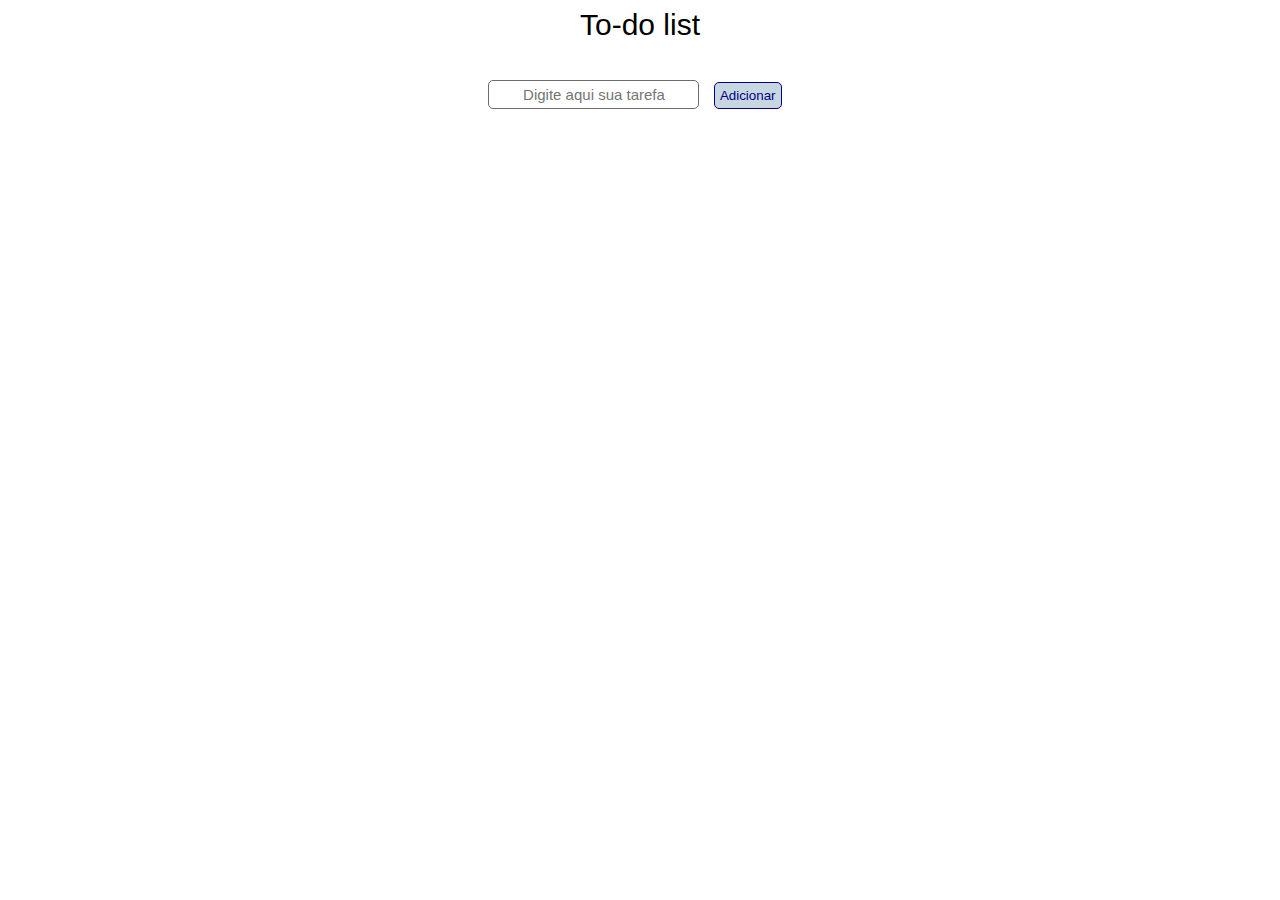
<file: dio-inter-frontend-developer/dio-desafio-to-do-list-js/index.html>
<!DOCTYPE html>
<html lang="pt-BR">
<head>
    <meta charset="UTF-8">
    <meta http-equiv="X-UA-Compatible" content="IE=edge">
    <meta name="viewport" content="width=device-width, initial-scale=1.0">
    <title>Desafio To-do List</title>
    <link rel="stylesheet" href="assets/css/style.css">
</head>
<body>
    <header>To-do list</header>
    <section>
        <div>
            <input type="text" name="txtTarefa" id="txtTarefa" placeholder="Digite aqui sua tarefa">
            <input type="button" value="Adicionar" onclick="adicionarItem()">            
        </div>
        <div id="itens"></div>
    </section>
    <script src="assets/js/scripts.js"></script>
</body>
</html>
</file>
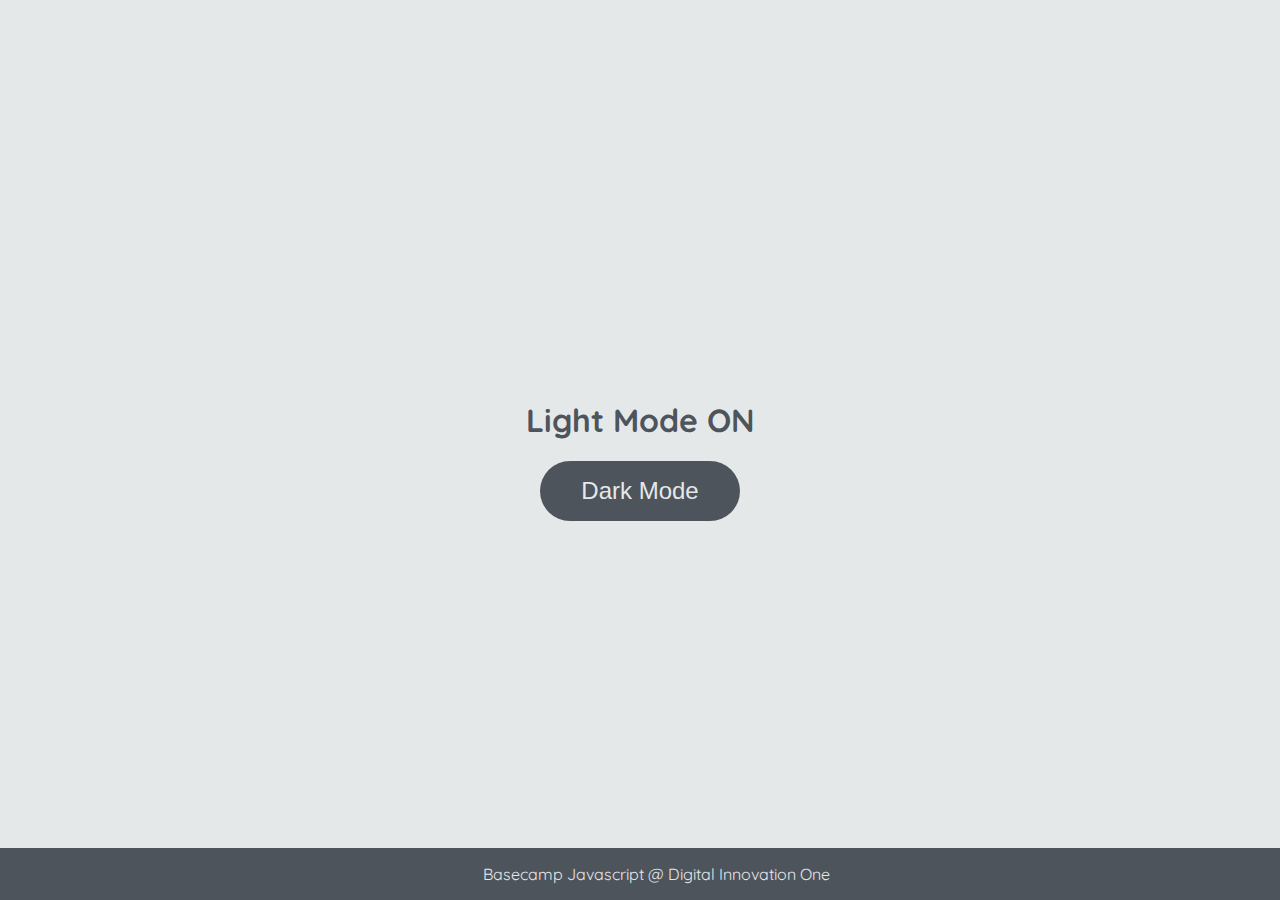
<file: dio-inter-frontend-developer/dio-dom/index.html>
<!DOCTYPE html>
<html lang="pt-BR">
<head>
    <meta charset="UTF-8">
    <meta http-equiv="X-UA-Compatible" content="IE=edge">
    <meta name="viewport" content="width=device-width, initial-scale=1.0">    
    <link rel="stylesheet" href="assets/css/style.css">
    <title>Dark mode and Light Mode</title>
</head>
<body>
    <main>
        <h1 id="page-title">Light Mode ON</h1>
        <button aria-label="selecionar-modo" id="mode-selector">Dark Mode</button>
    </main>

    <footer>Basecamp Javascript @ Digital Innovation One</footer>
    
    <script src="assets/js/scripts.js"></script>
</body>
</html>
</file>
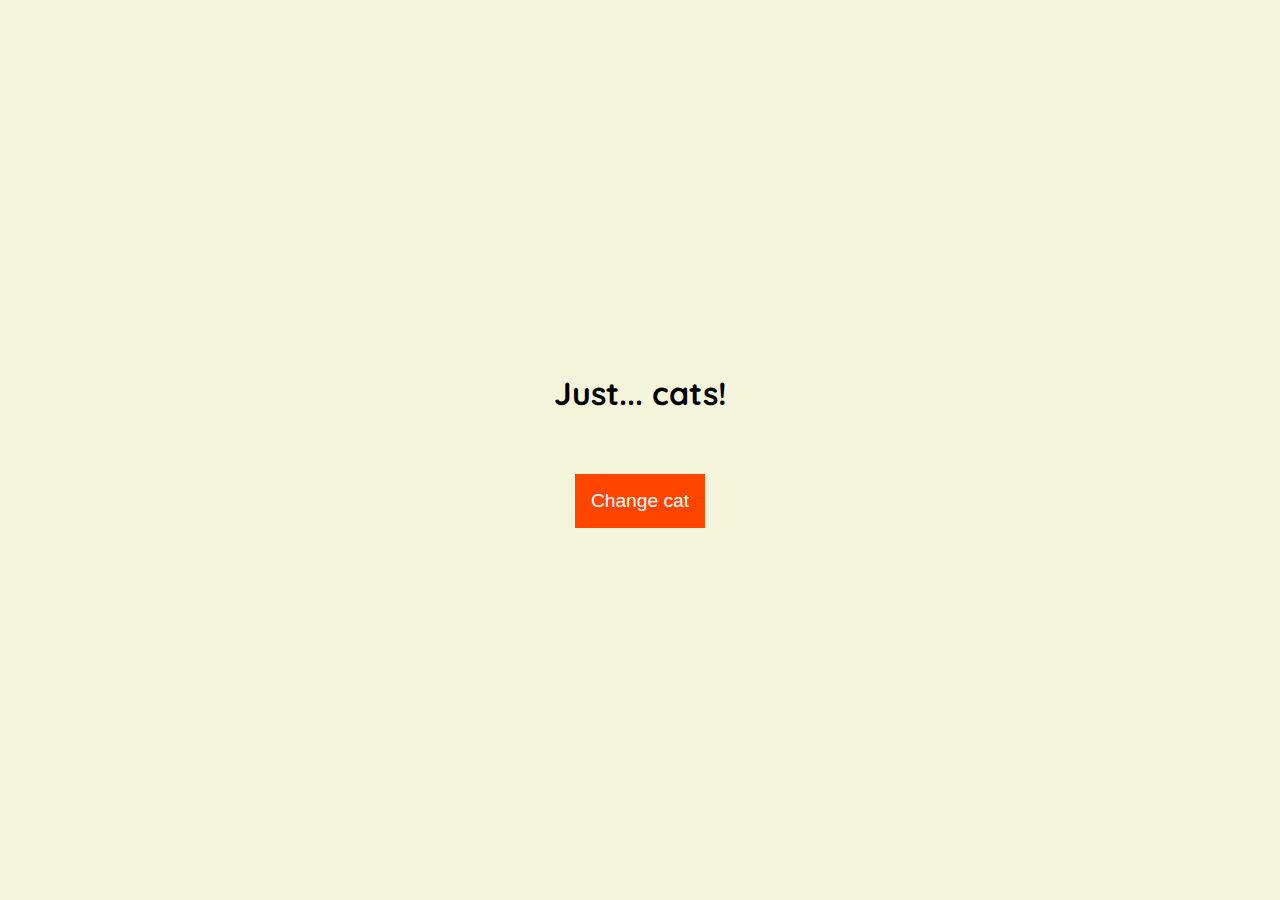
<file: dio-inter-frontend-developer/dio-javascript-assincrono/index.html>
<!DOCTYPE html>
<html lang="pt-BR">
<head>
    <meta charset="UTF-8">
    <meta http-equiv="X-UA-Compatible" content="IE=edge">
    <meta name="viewport" content="width=device-width, initial-scale=1.0">
    <title>Just... cats!</title>
    <link rel="stylesheet" href="assets/style.css">
</head>
<body>
    <main>
        <h1>Just... cats!</h1>
        <img id="cat" /><br />
        <button id="change-cat">Change cat</button>
    </main>
    <script src="assets/script.js"></script>
</body>
</html>
</file>
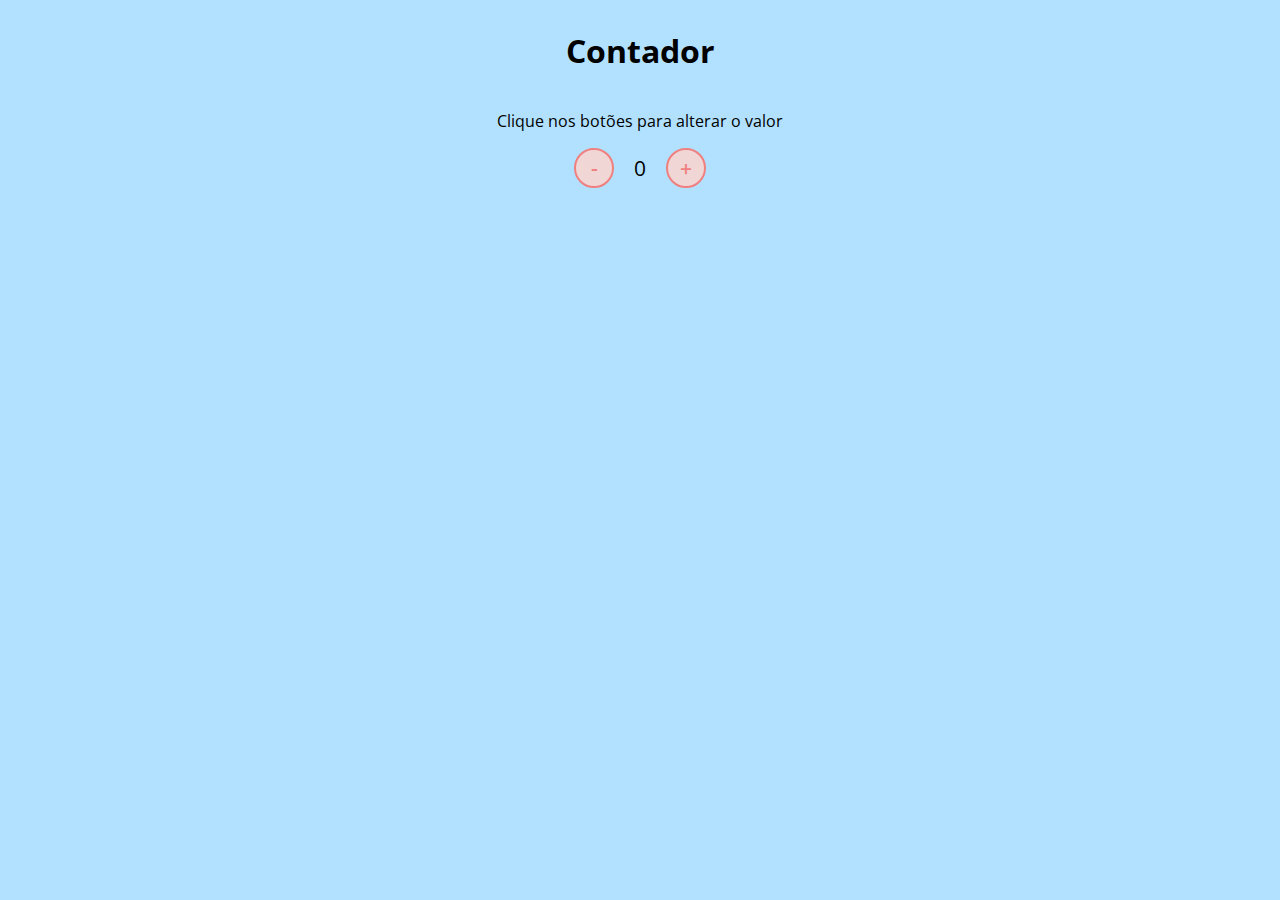
<file: dio-inter-frontend-developer/dio_atividade-contador/index.html>
<!DOCTYPE html>
<html lang="pt-BR">
<head>
    <meta charset="UTF-8">
    <meta http-equiv="X-UA-Compatible" content="IE=edge">
    <meta name="viewport" content="width=device-width, initial-scale=1.0">
    <link rel="stylesheet" href="assets/css/style.css">
    
    <title>Contador</title>
</head>
<body>
    <h1>Contador</h1>
    <p>Clique nos botões para alterar o valor</p>
    <div id="counter">
        <!-- <button name="subtrair" onclick="decrement()">-</button> -->
        <button name="subtrair">-</button>
        <span id="currentNumber">0</span>
        <!-- <button name="adicionar" onclick="increment()">+</button> -->
        <button name="adicionar">+</button>
    </div>
    <script src="assets/js/scripts.js"></script>
</body>
</html>
</file>
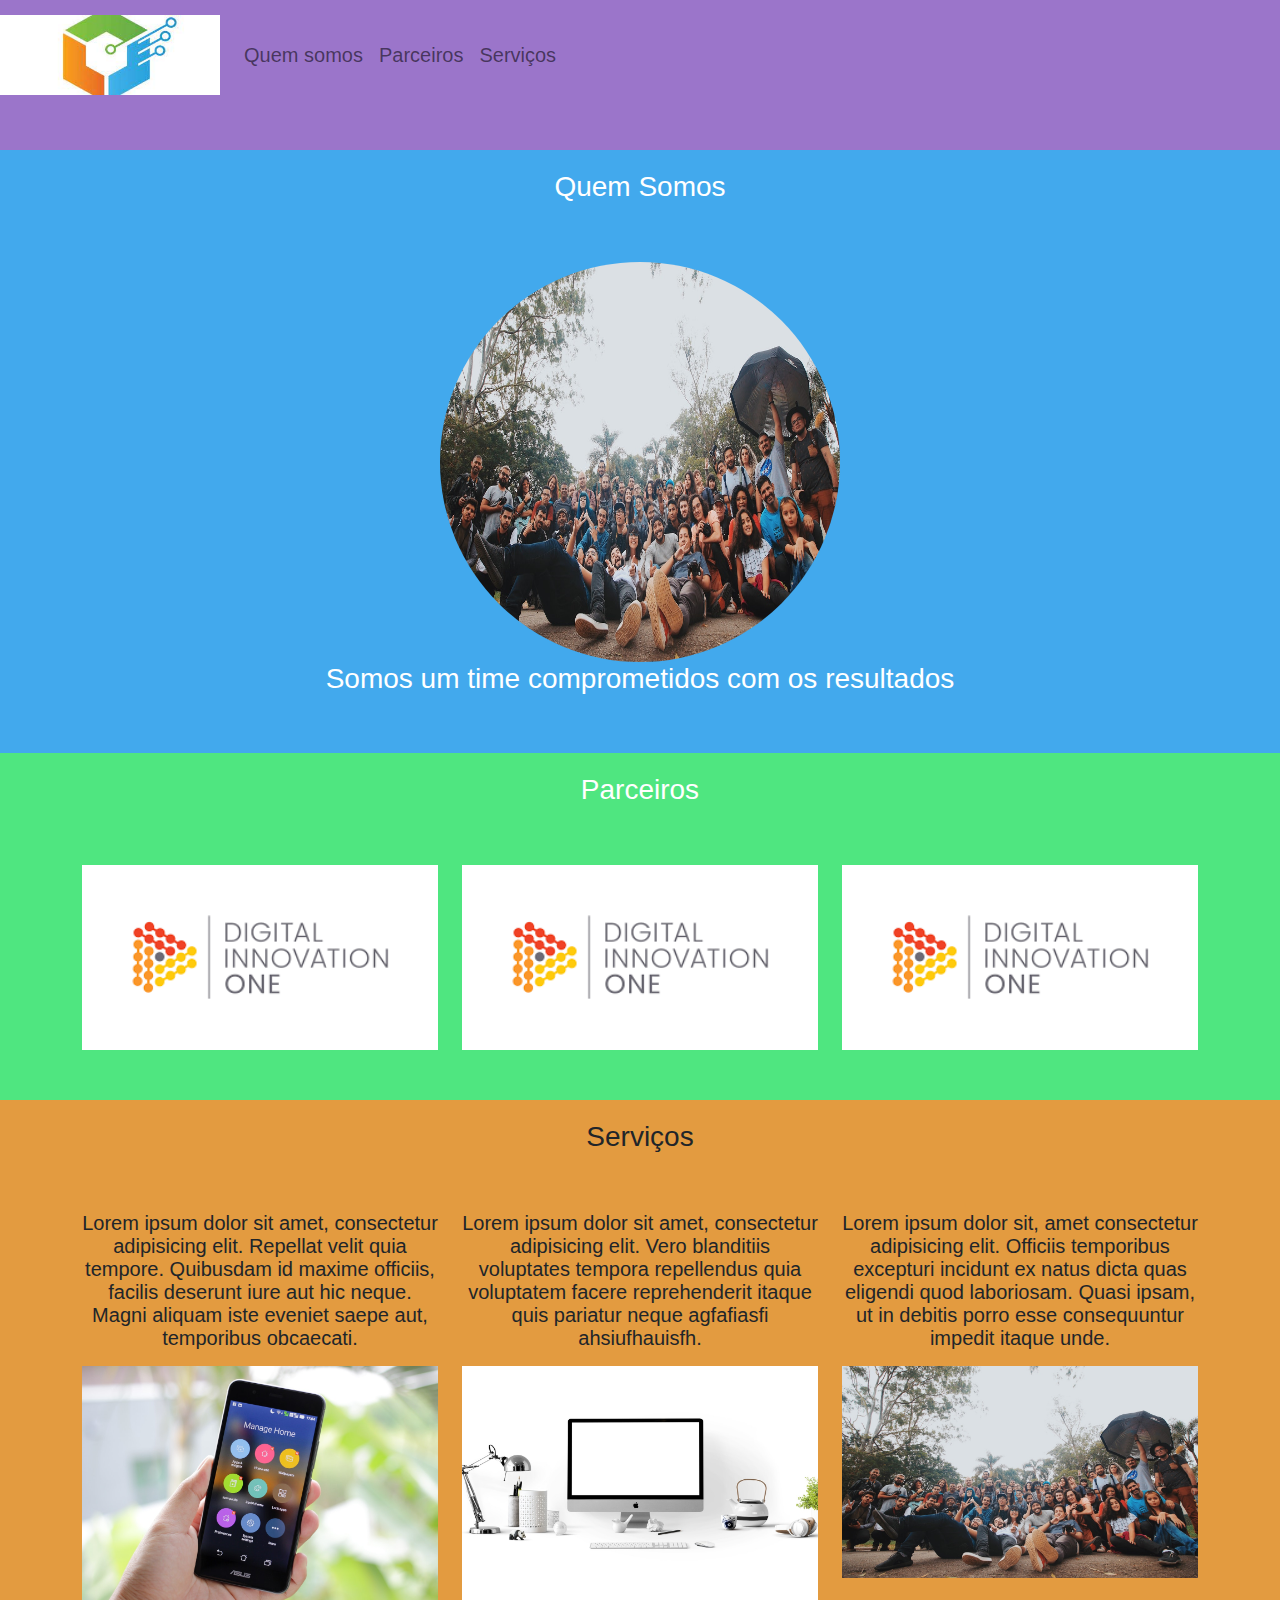
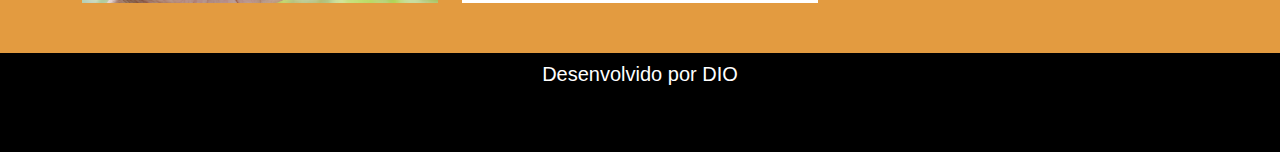
<file: dio-inter-frontend-developer/dio_aula_bootstrap/index.html>
<!DOCTYPE html>
<html lang="pt-BR">
<head>
    <meta charset="UTF-8">
    <meta http-equiv="X-UA-Compatible" content="IE=edge">
    <meta name="viewport" content="width=device-width, initial-scale=1.0">
    <title>Minha Página</title>
    <link rel="stylesheet" type="text/css" href="bootstrap\css\bootstrap.min.css">
    <link rel="stylesheet" type="text/css" href="css\style.css">
</head>
<body>
    <nav class="navbar navbar-expand-lg navbar-light margin">
        <a class="navbar-brand" href="#">
            <img src="img/globallabs.jpg" width="220" height="80">    
        </a>
        <div class="collapse navbar-collapse">
            <ul class="navbar-nav">
                <li class="nav-item">
                    <a class="nav-link" href="#quemsomos">Quem somos</a>
                </li>
                <li class="nav-item">
                    <a class="nav-link" href="#parceiros">Parceiros</a>
                </li>
                <li class="nav-item">
                    <a class="nav-link" href="#servicos">Serviços</a>
                </li>
            </ul>
        </div>
    </nav>

    <section id="quemSomos">
        <div class="container-fluid quem-somos text-center margin">
            <h3 class="margin">Quem Somos</h3>
            <img src="img/pexels-matheus-bertelli-3797402.jpg" class="rounded-circle" width="400" height="400">
            <h3>Somos um time comprometidos com os resultados</h3>
        </div>
    </section>

    <section id="parceiros">
        <div class="container-fluid parceiros text-center margin">
            <h3 class="margin">Parceiros</h3>
            <div class="container">
                <div class="row">
                    <div class="col-lg-4">
                        <img src="img/dio.png" width="100%">
                    </div>
                    <div class="col-lg-4">
                        <img src="img/dio.png" width="100%">
                    </div>
                    <div class="col-lg-4">
                        <img src="img/dio.png" width="100%">
                    </div>
                </div>
            </div>
        </div>
    </section>

    <section id="servicos">
        <div class="container-fluid servicos text-center margin">
            <h3 class="margin">Serviços</h3>
            <div class="container">
                <div class="row">
                    <div class="col-lg-4">
                        <p>Lorem ipsum dolor sit amet, consectetur adipisicing elit. Repellat velit quia tempore. Quibusdam id maxime officiis, facilis deserunt iure aut hic neque. Magni aliquam iste eveniet saepe aut, temporibus obcaecati.</p>
                        <img src="img/pexels-pixabay-248528.jpg" width="100%">
                    </div>
                    <div class="col-lg-4">
                        <p>Lorem ipsum dolor sit amet, consectetur adipisicing elit. Vero blanditiis voluptates tempora repellendus quia voluptatem facere reprehenderit itaque quis pariatur neque agfafiasfi ahsiufhauisfh.</p>
                        <img src="img/pexels-mockupeditorcom-205316.jpg" width="100%">
                    </div>
                    <div class="col-lg-4">
                        <p>Lorem ipsum dolor sit, amet consectetur adipisicing elit. Officiis temporibus excepturi incidunt ex natus dicta quas eligendi quod laboriosam. Quasi ipsam, ut in debitis porro esse consequuntur impedit itaque unde.</p>
                        <img src="img/pexels-matheus-bertelli-3797402.jpg" width=100%>
                    </div>
                </div>
            </div>
        </div>
    </section>
    <footer class="container-fluid text-center bg-footer margin">
        <p>Desenvolvido por DIO</p>
    </footer>
</body>
</html>
</file>
<file: dio-inter-frontend-developer/dio-desafio-to-do-list-js/assets/css/style.css>
@charset "UTF-8";

*{
    font-family: Arial, Helvetica, sans-serif;
}

header{
    text-align: center;
    font: normal 30px Arial;
}

section{
    display: flex;
    align-items: center;
    justify-content: center;
    flex-direction: column;
    padding: 30px;
}

input[type="text"]{
    border: 1px solid;
    border-radius: 5px;
    text-align: center;
    padding: 5px;
    color: rgb(110, 109, 109);
    font-size: 15px;
}

input[type="button"]{
    border: 1px solid darkblue;
    border-radius: 5px;
    background-color: rgb(199, 214, 223);
    color: darkblue;
    text-align: center;
    padding: 5px;
    margin: 10px;
}

input[type="checkbox"] + label{
    padding: 5px;
}

input[type="checkbox"]:checked + label{
    text-decoration: line-through;
    color: lightgray;
}
</file>
<file: dio-inter-frontend-developer/dio-dom/assets/css/style.css>
@import url('https://fonts.googleapis.com/css2?family=Quicksand:wght@300;400;600&display=swap');

body {
	background-color: #e5e8e8;
	color: #4e545c;
	margin: 0;
	font-family: 'Quicksand';
}

body.dark-mode {
	background-color: #000401;
	color: #e5e8e8;
}

main {
	height: 100vh;
	width: 100%;
	display: flex;
	flex-direction: column;
	align-items: center;
	justify-content: center;
}

footer {
	width: 100%;
	background-color: #4e545c;
	padding: 16px;
	color: #e5e8e8;
	position: fixed;
	bottom: 0;
	text-align: center;
	font-weight: 400;
}

footer.dark-mode {
	background-color: #8d9797;
	color: #000401;
}

button {
	border-radius: 40px;
	font-size: 1.5rem;
	height: 60px;
	width: 200px;
	border: none;
	background-color: #4e545c;
	color: #e5e8e8;
	transition: all 0.5s linear;
}

button:hover {
	background-color: #000401;
}

button.dark-mode {
	background-color: #e5e8e8;
	color: #4e545c;
}

button.dark-mode:hover {
	background-color: #4e545c;
	color: #e5e8e8;
}
</file>
<file: dio-inter-frontend-developer/dio-javascript-assincrono/assets/style.css>
@import url('https://fonts.googleapis.com/css2?family=Quicksand:wght@400;500;600&display=swap');

body {
	display: flex;
	align-items: center;
	justify-content: center;
	font-family: 'Quicksand', sans-serif;
	height: 100vh;
	margin: 0;
	background-color: beige;
}

img {
	max-width: 600px;
	border-radius: 30px;
}

main {
	text-align: center;
}

button {
	border: 0;
	font-size: 1.2rem;
	font-weight: 500;
	padding: 16px;
	background: orangered;
	color: white;
	margin: 20px 0;
	cursor: pointer;
	transition: all 0.5s ease-in-out;
}

button:hover {
	background: orange;
}
</file>
<file: dio-inter-frontend-developer/dio_atividade-contador/assets/css/style.css>
@import url('https://fonts.googleapis.com/css2?family=Open+Sans:wght@300;600&display=swap');

* {
    font-family: 'Open Sans', sans-serif;
}

body {
    display: flex;
    align-items: center;
    justify-content: center;
    flex-direction: column;
    background-color: rgb(177, 225, 255);
}

button {
    height: 40px;
    width: 40px;
    border-radius: 50%;
    border: 2px solid lightcoral;
    background-color: rgb(241, 214, 214);
    color: lightcoral;
    font-size: 16pt;
    font-weight: 600;
    text-align: center;
}

button:disabled{
    border: 2px solid rgb(77, 76, 76);
    background-color: lightgray;
    color: rgb(77, 76, 76);
}

#counter {
    display: flex;
}

#currentNumber {
    display: flex;
    align-items: center;
    margin: 0 20px;
    font-size: 16pt;
}
</file>
